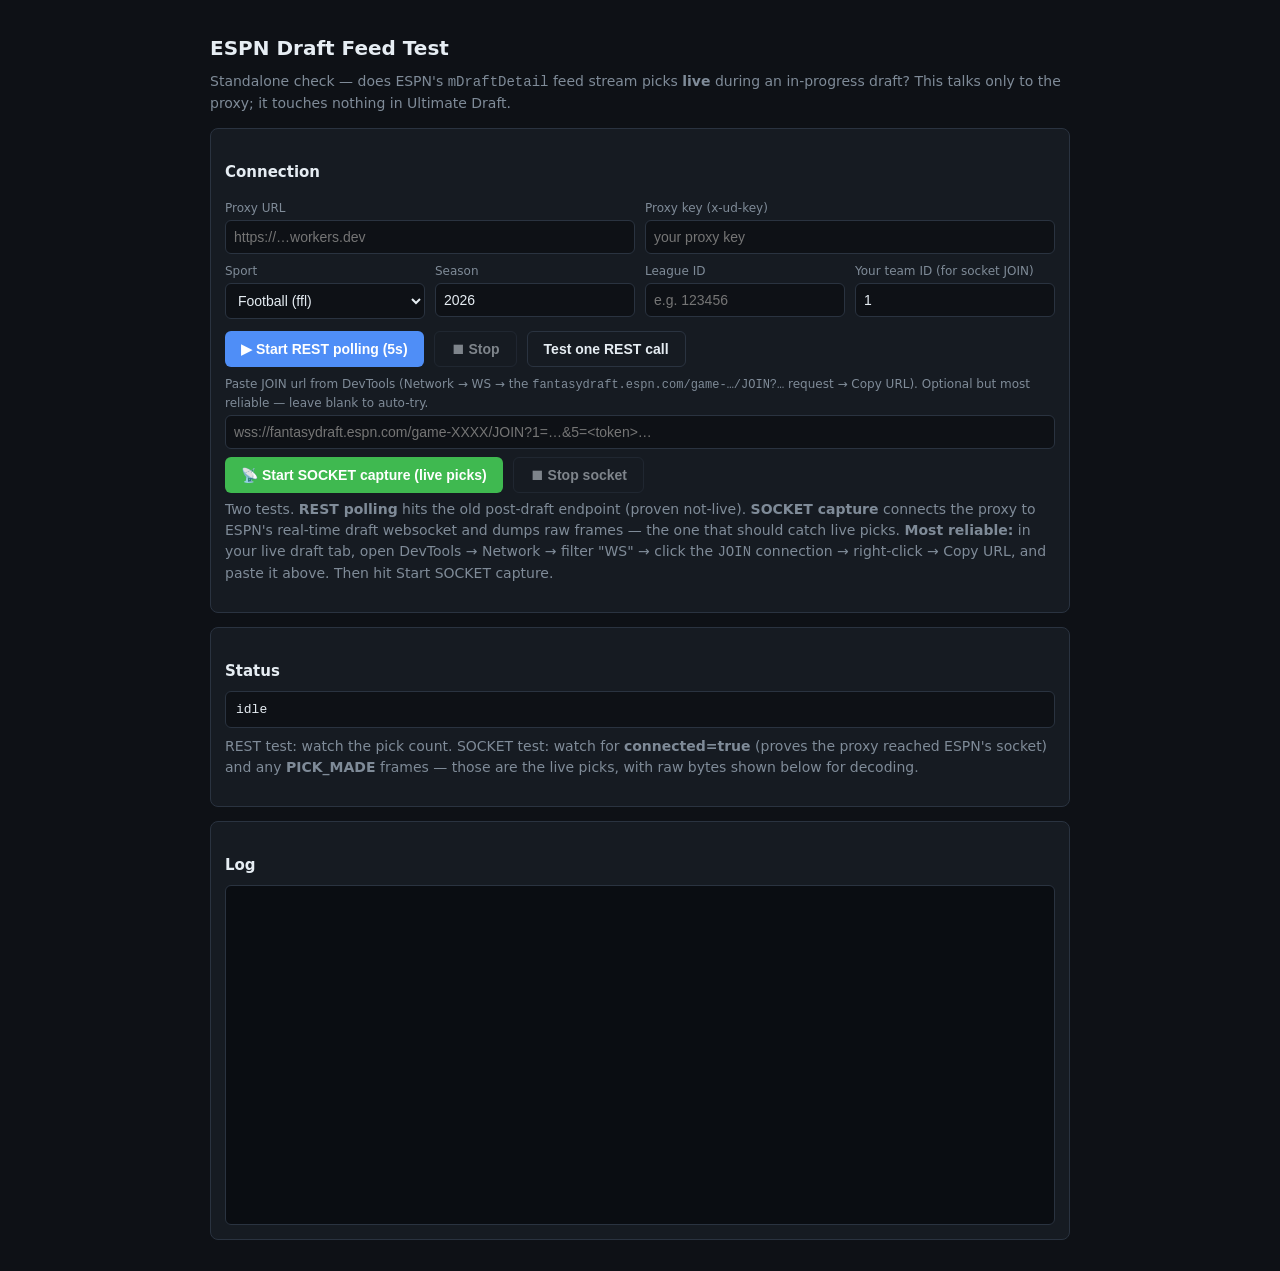
<file: draft-feed-test.html>
<!doctype html>
<html lang="en">
<head>
  <meta charset="utf-8">
  <meta name="viewport" content="width=device-width,initial-scale=1">
  <title>ESPN Draft Feed Test</title>
  <style>
    :root { --bg:#0e1116; --bg2:#161b22; --bd:#2a3340; --tx:#e6edf3; --mut:#7f8b98;
            --acc:#4f8ef7; --good:#3fb950; --warn:#d29922; --bad:#f85149; --mono:ui-monospace,Menlo,monospace; }
    * { box-sizing:border-box; }
    body { margin:0; background:var(--bg); color:var(--tx); font:14px/1.5 -apple-system,system-ui,sans-serif; padding:20px; max-width:900px; margin:0 auto; }
    h1 { font-size:20px; } h2 { font-size:15px; margin:18px 0 8px; }
    p.sub { color:var(--mut); margin-top:-6px; }
    .card { background:var(--bg2); border:1px solid var(--bd); border-radius:8px; padding:14px; margin-bottom:14px; }
    label { display:block; font-size:12px; color:var(--mut); margin:8px 0 3px; }
    input, select { width:100%; padding:8px; background:var(--bg); border:1px solid var(--bd); border-radius:6px; color:var(--tx); font-size:14px; }
    .row { display:flex; gap:10px; flex-wrap:wrap; } .row > div { flex:1; min-width:130px; }
    button { padding:9px 16px; border:0; border-radius:6px; font-size:14px; font-weight:600; cursor:pointer; }
    .primary { background:var(--acc); color:#fff; } .ghost { background:transparent; color:var(--tx); border:1px solid var(--bd); }
    button:disabled { opacity:.5; cursor:default; }
    #status { font-family:var(--mono); font-size:13px; padding:8px 10px; border-radius:6px; background:var(--bg); border:1px solid var(--bd); }
    #log { font-family:var(--mono); font-size:12px; white-space:pre-wrap; background:#0a0d12; border:1px solid var(--bd); border-radius:6px; padding:10px; height:340px; overflow-y:auto; }
    .good { color:var(--good); } .warn { color:var(--warn); } .bad { color:var(--bad); } .mut { color:var(--mut); }
    .new { color:var(--acc); font-weight:600; }
  </style>
</head>
<body>
  <h1>ESPN Draft Feed Test</h1>
  <p class="sub">Standalone check — does ESPN's <code>mDraftDetail</code> feed stream picks <b>live</b> during an in-progress draft? This talks only to the proxy; it touches nothing in Ultimate Draft.</p>

  <div class="card">
    <h2>Connection</h2>
    <div class="row">
      <div><label>Proxy URL</label><input id="proxy" placeholder="https://…workers.dev"></div>
      <div><label>Proxy key (x-ud-key)</label><input id="key" type="password" placeholder="your proxy key"></div>
    </div>
    <div class="row">
      <div><label>Sport</label><select id="sport"><option value="ffl">Football (ffl)</option><option value="flb">Baseball (flb)</option></select></div>
      <div><label>Season</label><input id="season" value="2026"></div>
      <div><label>League ID</label><input id="league" placeholder="e.g. 123456"></div>
      <div><label>Your team ID (for socket JOIN)</label><input id="team" value="1" placeholder="1"></div>
    </div>
    <div class="row" style="margin-top:12px;">
      <button class="primary" id="start">▶ Start REST polling (5s)</button>
      <button class="ghost" id="stop" disabled>⏹ Stop</button>
      <button class="ghost" id="once">Test one REST call</button>
    </div>
    <div style="margin-top:8px;"><label>Paste JOIN url from DevTools (Network → WS → the <code>fantasydraft.espn.com/game-…/JOIN?…</code> request → Copy URL). Optional but most reliable — leave blank to auto-try.</label>
      <input id="joinurl" placeholder="wss://fantasydraft.espn.com/game-XXXX/JOIN?1=…&5=&lt;token&gt;…"></div>
    <div class="row" style="margin-top:8px;">
      <button class="primary" id="sockstart" style="background:var(--good);">📡 Start SOCKET capture (live picks)</button>
      <button class="ghost" id="sockstop" disabled>⏹ Stop socket</button>
    </div>
    <p class="sub" style="margin-top:6px;">Two tests. <b>REST polling</b> hits the old post-draft endpoint (proven not-live). <b>SOCKET capture</b> connects the proxy to ESPN's real-time draft websocket and dumps raw frames — the one that should catch live picks. <b>Most reliable:</b> in your live draft tab, open DevTools → Network → filter "WS" → click the <code>JOIN</code> connection → right-click → Copy URL, and paste it above. Then hit Start SOCKET capture.</p>
  </div>

  <div class="card">
    <h2>Status</h2>
    <div id="status">idle</div>
    <p class="sub" style="margin-top:8px;">REST test: watch the pick count. SOCKET test: watch for <b>connected=true</b> (proves the proxy reached ESPN's socket) and any <b>PICK_MADE</b> frames — those are the live picks, with raw bytes shown below for decoding.</p>
  </div>

  <div class="card">
    <h2>Log</h2>
    <div id="log"></div>
  </div>

<script>
const $ = id => document.getElementById(id);
const LS = "udft_cfg_v1";
// Restore saved config
try { const c = JSON.parse(localStorage.getItem(LS)||"{}"); for (const k of ["proxy","key","sport","season","league","team"]) if (c[k]!=null) $(k).value = c[k]; } catch(e){}
function saveCfg(){ const c={}; for (const k of ["proxy","key","sport","season","league","team"]) c[k]=$(k).value; localStorage.setItem(LS, JSON.stringify(c)); }

let timer = null, lastCount = -1, polls = 0, seen = new Set();

function log(msg, cls){ const el=$("log"); const line=document.createElement("div"); if(cls)line.className=cls; line.textContent=msg; el.appendChild(line); el.scrollTop=el.scrollHeight; }
function stamp(){ const d=new Date(); return d.toTimeString().slice(0,8); }
function setStatus(html){ $("status").innerHTML = html; }

async function pollOnce(){
  saveCfg();
  const proxy=$("proxy").value.trim().replace(/\/$/,""), key=$("key").value.trim();
  const sport=$("sport").value, season=$("season").value.trim(), league=$("league").value.trim();
  if(!proxy||!league){ log("[!] Proxy URL and League ID are required.","bad"); return; }
  const url = `${proxy}/espn/draft?leagueId=${encodeURIComponent(league)}&season=${encodeURIComponent(season)}&sport=${encodeURIComponent(sport)}`;
  polls++;
  try {
    const r = await fetch(url, { cache:"no-store", headers: key ? {"x-ud-key":key} : {} });
    if(!r.ok){ const t=await r.text(); log(`[${stamp()}] HTTP ${r.status}: ${t.slice(0,160)}`,"bad"); setStatus(`<span class="bad">error ${r.status}</span> · poll #${polls}`); return; }
    const data = await r.json();
    const picks = data.picks || [];
    const count = picks.length;
    const delta = lastCount<0 ? count : count-lastCount;
    // find genuinely new picks this poll
    const fresh = picks.filter(p => { const k=p.playerId+"@"+p.overallPickNumber; if(seen.has(k))return false; seen.add(k); return true; });
    lastCount = count;
    const flag = data.inProgress ? '<span class="good">IN PROGRESS</span>' : (data.drafted ? '<span class="mut">complete</span>' : '<span class="warn">not started</span>');
    setStatus(`${flag} · <b>${count}</b> picks · poll #${polls} · ${stamp()}`);
    let line = `[${stamp()}] ${count} picks (Δ${delta>=0?'+':''}${delta})  inProgress=${data.inProgress}  drafted=${data.drafted}`;
    log(line, delta>0 ? "new" : "mut");
    fresh.slice(-8).forEach(p => log(`        → #${p.overallPickNumber||'?'} ${p.playerName} (team ${p.teamId}${p.bidAmount?', $'+p.bidAmount:''})`, "new"));
  } catch(e){ log(`[${stamp()}] fetch failed: ${e.message}`,"bad"); setStatus(`<span class="bad">fetch failed</span> · poll #${polls}`); }
}

$("start").onclick = () => { if(timer)return; seen=new Set(); lastCount=-1; polls=0; $("log").innerHTML=""; log("REST polling every 5s — start your ESPN draft now…","mut"); $("start").disabled=true; $("stop").disabled=false; pollOnce(); timer=setInterval(pollOnce, 5000); };
$("stop").onclick = () => { clearInterval(timer); timer=null; $("start").disabled=false; $("stop").disabled=true; log("Stopped.","mut"); };
$("once").onclick = () => pollOnce();

// ---- SOCKET capture (the real live channel) ----
let sockTimer = null, sockRuns = 0, sockPicks = new Map();
async function captureOnce(){
  saveCfg();
  const proxy=$("proxy").value.trim().replace(/\/$/,""), key=$("key").value.trim();
  const sport=$("sport").value, season=$("season").value.trim(), league=$("league").value.trim(), team=($("team").value.trim()||"1");
  const joinUrl=$("joinurl").value.trim();
  if(!proxy){ log("[!] Proxy URL required.","bad"); return; }
  if(!league && !joinUrl){ log("[!] League ID (or a pasted JOIN url) required.","bad"); return; }
  let url = `${proxy}/espn/draft-capture?leagueId=${encodeURIComponent(league)}&season=${encodeURIComponent(season)}&sport=${encodeURIComponent(sport)}&teamId=${encodeURIComponent(team)}&seconds=8&r=${sockRuns}`;
  if(joinUrl) url += `&joinUrl=${encodeURIComponent(joinUrl)}`;
  sockRuns++;
  log(`[${stamp()}] 📡 opening socket to ESPN (8s capture)…`,"mut");
  try {
    const r = await fetch(url, { cache:"no-store", headers: key ? {"x-ud-key":key} : {} });
    const data = await r.json();
    if(data.ok===false){
      setStatus(`<span class="bad">socket failed @ ${data.stage}</span>`);
      log(`[${stamp()}] ✗ ${data.stage}: ${data.error}`,"bad");
      if(data.debug) log(`        debug: ${JSON.stringify(data.debug)}`,"mut");
      if(data.initSample) log(`        draftInit sample: ${data.initSample}`,"mut");
      if(data.bodySample) log(`        handshake body: ${data.bodySample}`,"mut");
      return;
    }
    setStatus(`<span class="good">SOCKET connected=${data.connected}</span> · gameId ${data.gameId} · ${data.frameCount} frames · ${data.picksDecoded} SOLD picks · run #${sockRuns}`);
    log(`[${stamp()}] ✓ connected — ${data.frameCount} frames (${data.picksDecoded} SOLD picks)`, data.frameCount? "new":"mut");
    // Show decoded frame text. CLOCK ticks are the flood — collapse them.
    let clockCount = 0;
    (data.frames||[]).forEach(f=>{
      if(f.cmd==="CLOCK"){ clockCount++; return; }
      const cls = f.cmd==="SOLD" ? "new" : "mut";
      log(`        ${f.cmd==="SOLD"?"🟢 ":""}${f.text}`, cls);
    });
    if(clockCount) log(`        (…${clockCount} CLOCK timer ticks hidden)`, "mut");
    // Track unique completed picks (SOLD) across runs.
    (data.picks||[]).forEach(p=>{
      const k = `${p.playerId}@${p.lot}`;
      if(!sockPicks.has(k)){ sockPicks.set(k,p);
        log(`        ✅ PICK: player ${p.playerId} → team ${p.teamId} for $${p.price}   (raw: SOLD ${p.raw.join(" ")})`, "new");
      }
    });
  } catch(e){ log(`[${stamp()}] socket fetch failed: ${e.message}`,"bad"); setStatus(`<span class="bad">socket fetch failed</span>`); }
}
$("sockstart").onclick = () => { if(sockTimer)return; sockRuns=0; sockPicks=new Map(); log("📡 SOCKET capture — connects to ESPN's live draft socket every ~10s. Start/continue your draft now.","mut"); $("sockstart").disabled=true; $("sockstop").disabled=false; captureOnce(); sockTimer=setInterval(captureOnce, 10000); };
$("sockstop").onclick = () => { clearInterval(sockTimer); sockTimer=null; $("sockstart").disabled=false; $("sockstop").disabled=true; log("Socket capture stopped.","mut"); };
</script>
</body>
</html>
</file>
